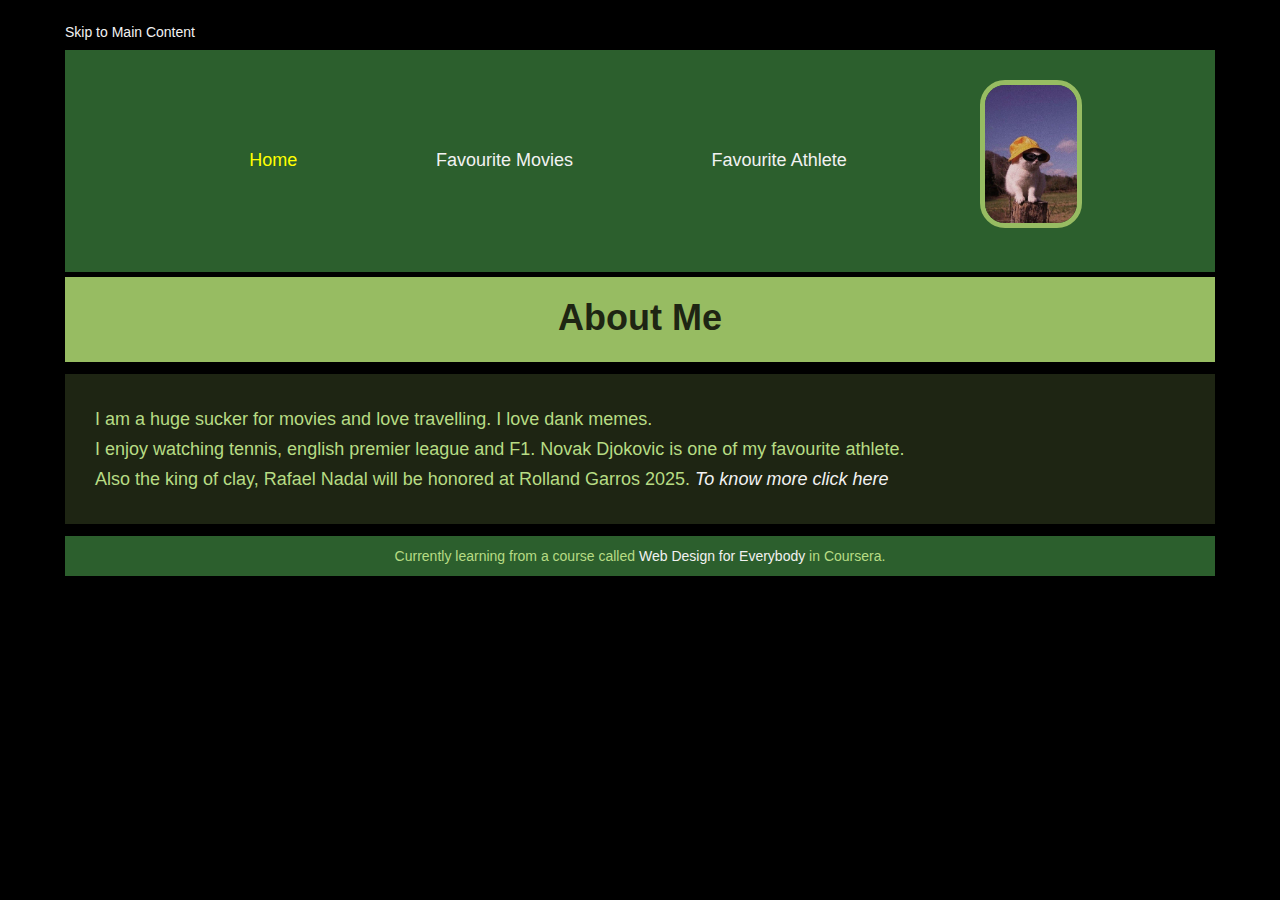
<file: index.html>
<!DOCTYPE html>
<html lang="en">

<head>
  <meta charset="utf-8">
  <meta name="viewport" content="width=device-width">
  <title>Final CSS project</title>
  <!-- You will need to link to the CSS file -->
   <link rel="stylesheet" href="style.css">
</head>

<body>
  <!-- STEP 1 -->
  <a class="main-link" href="#main">Skip to Main Content</a>
  <header>
    <nav>
      <ul>
        <li><a class="current" href="index.html">Home</a></li>
        <li><a href="secnd.html">Favourite Movies</a></li>
        <li><a href="trd.html">Favourite Athlete</a></li>
      </ul>
      <img src="hatguy.jpg" width="200" alt="a cat wearing hat and sunglass.">
    </nav>
    <h1>About Me</h1>
  </header>
  <!-- STEP 1 -->
  <main id="main">
    <p>I am a huge sucker for movies and love travelling. I love dank memes. </p>

    <p>I enjoy watching tennis, english premier league and F1. Novak Djokovic is one of my favourite athlete. </p>
      <p> Also the king of clay, Rafael Nadal will be honored at Rolland Garros 2025.
        <cite><a href="https://www.bbc.com/sport/tennis/articles/clyq1wl4q13o">To know more click here</a></cite>
        
    
    </p>

  </main>
  <footer>
    <p>Currently learning from a course called<a
        href="https://www.coursera.org/specializations/web-design"> Web Design for Everybody</a> in Coursera. </p>
  </footer>

</body>

</html>
</file>
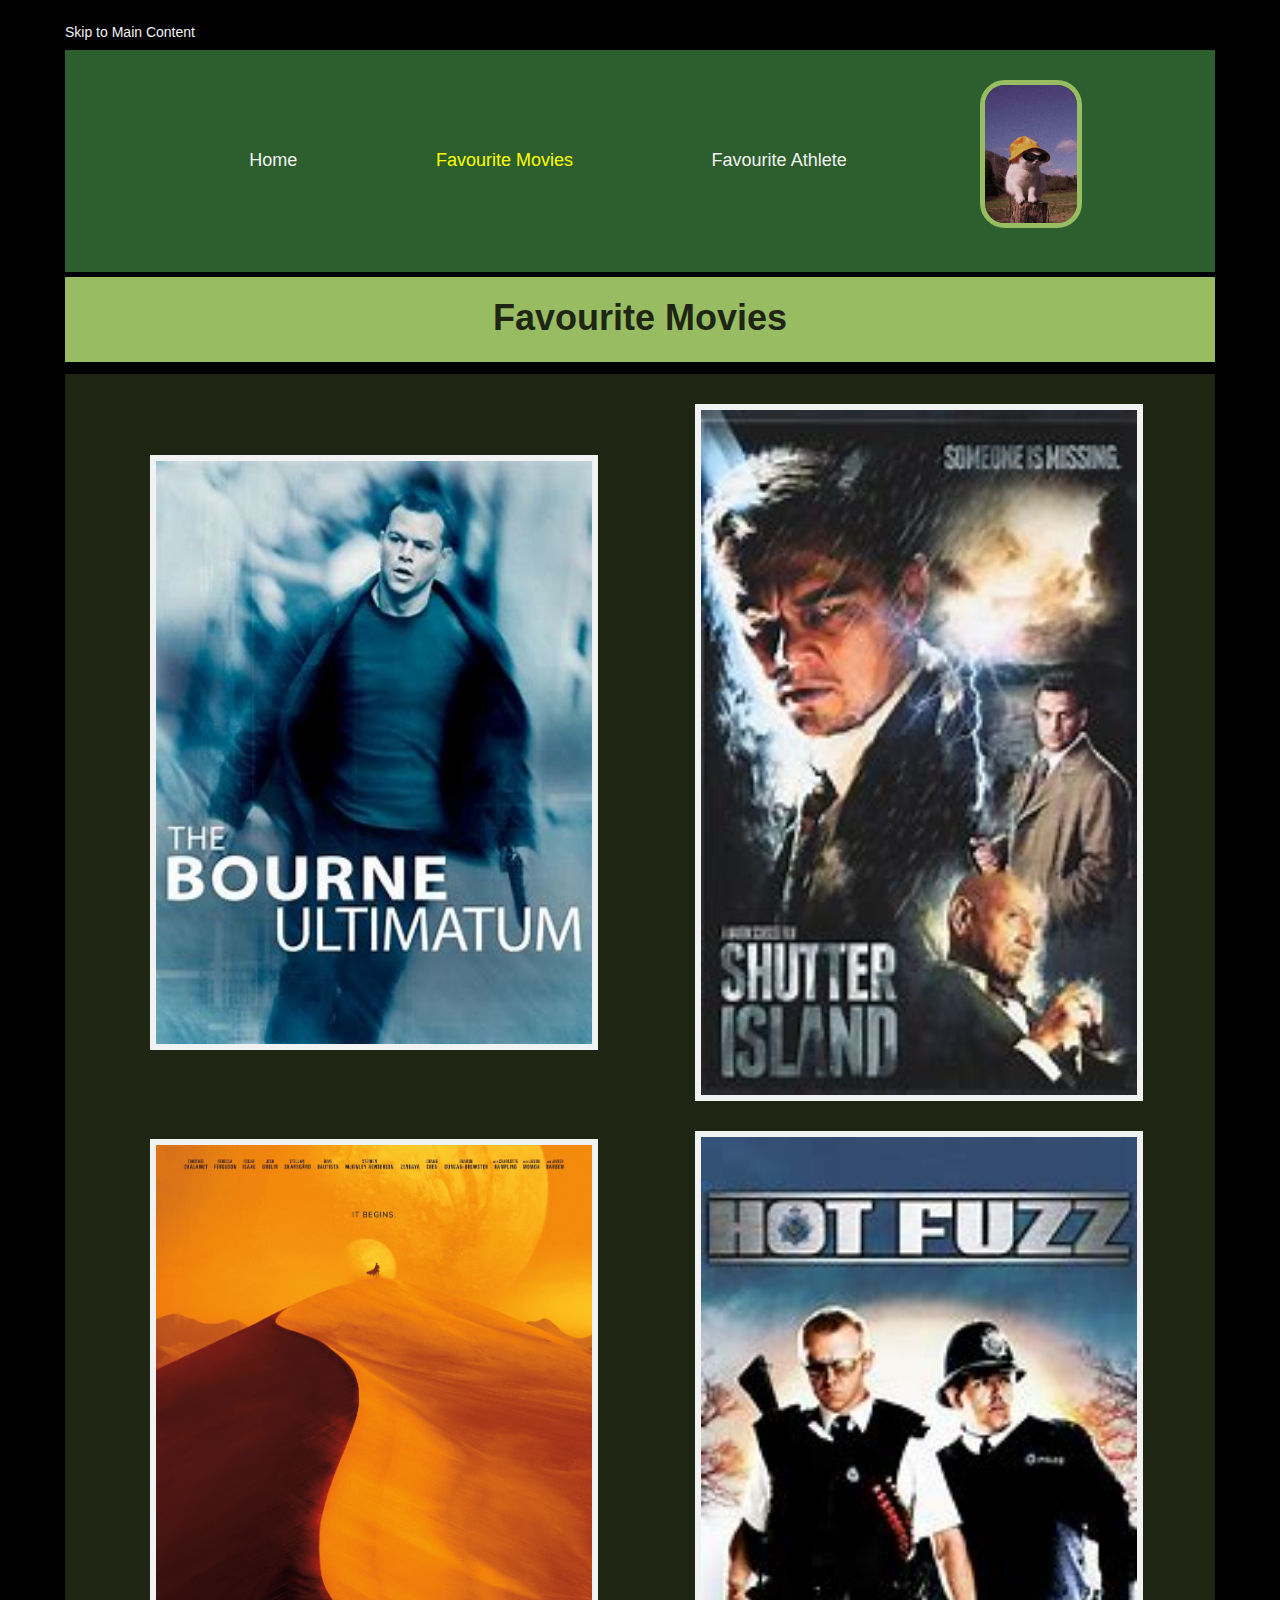
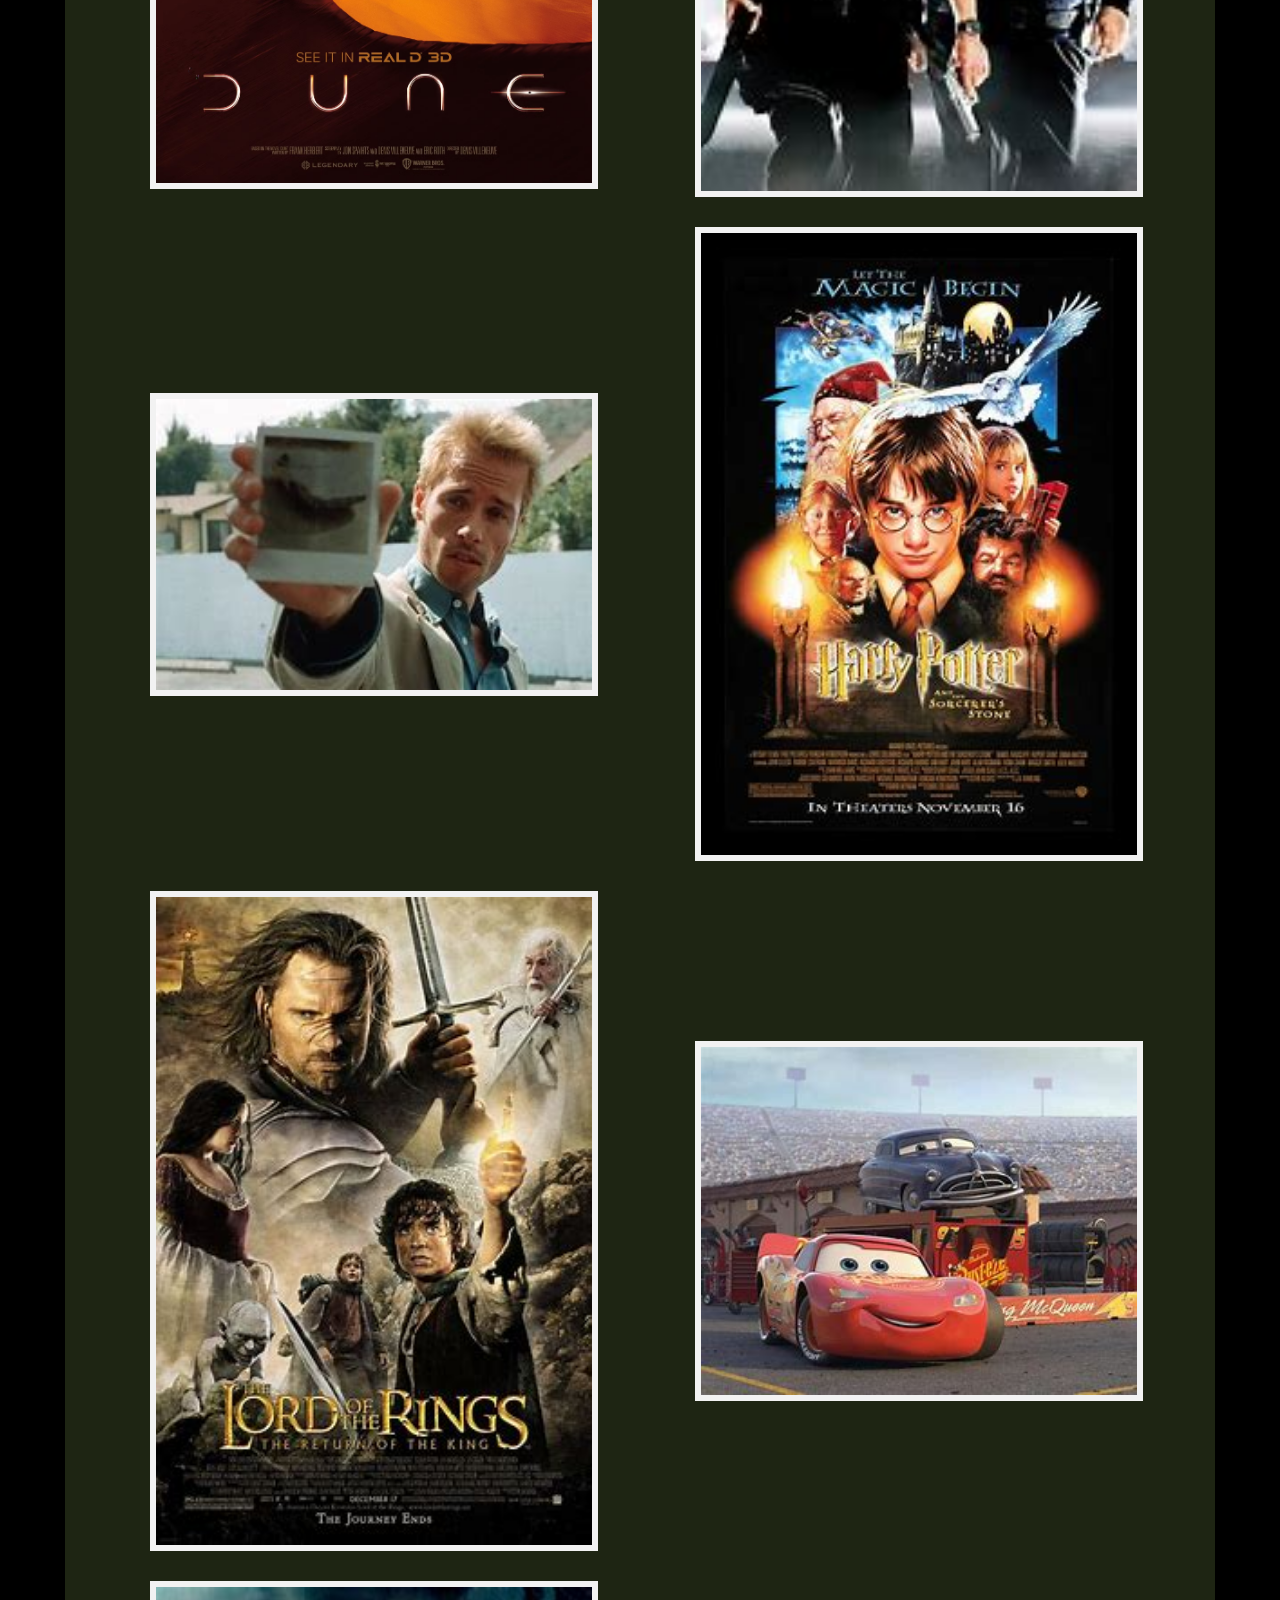
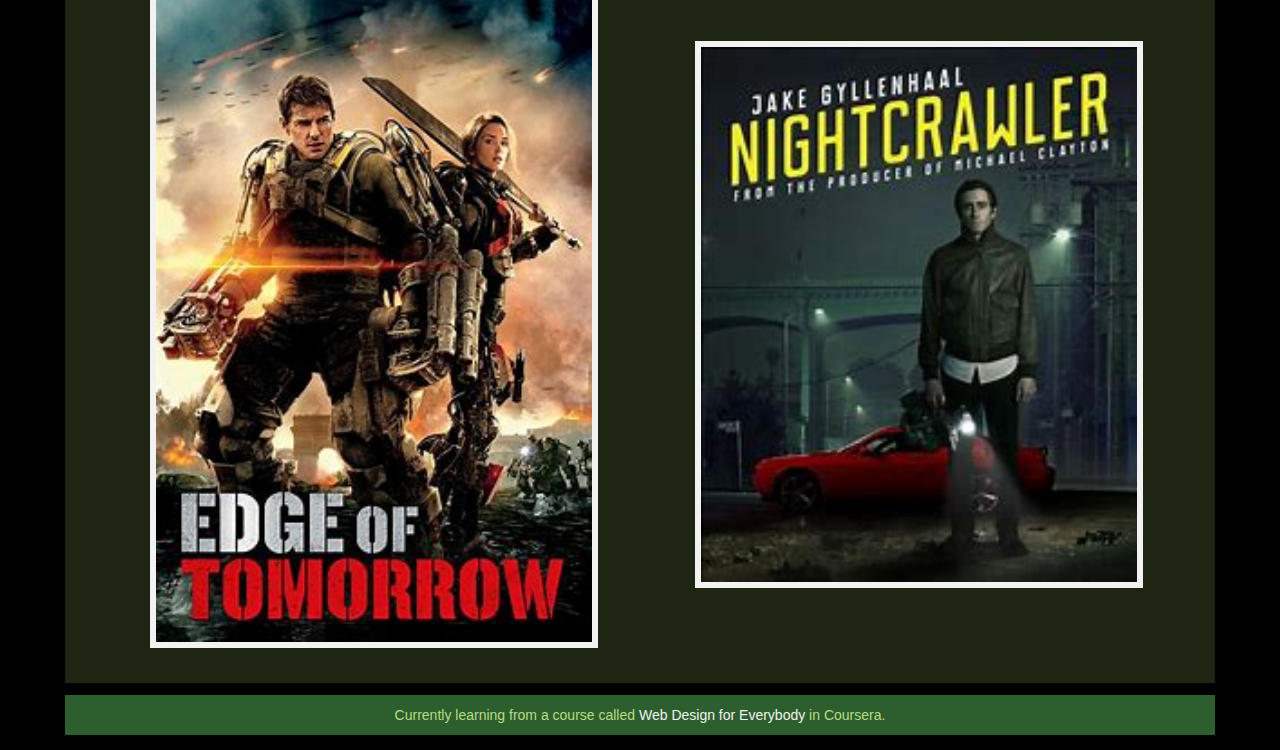
<file: secnd.html>
<!DOCTYPE html>
<html lang="en">

<head>
  <meta charset="utf-8">
  <meta name="viewport" content="width=device-width">
  <title>Final CSS project</title>
  <!-- You will need to link to the CSS file -->
  <link rel="stylesheet" href="style.css">
</head>

<body>
<!-- STEP 1 -->
  <a class="main-link" href="#main">Skip to Main Content</a>
  <header>
    <nav>
      <ul>
        <li><a href="index.html">Home</a></li>
        <li><a class="current" href="secnd.html">Favourite Movies</a></li>
        <li><a href="trd.html">Favourite Athlete</a></li>
      </ul>
      <img src="hatguy.jpg" width="200" alt="a cat wearing hat and sunglass.">
    </nav>
    
    <h1>Favourite Movies</h1>
  </header>
  <!-- STEP 1 -->
  <main id="main">
    <div class="grid">
      <a href="https://www.imdb.com/title/tt0440963/?ref_=nv_sr_srsg_8_tt_6_nm_2_in_0_q_bourne"><img src="OIP (11).jpeg"
        alt="bourne" width="100"></a>
        <a href="https://www.google.com" ><img src="OIP (7).jpeg" alt="shutter island" width="100"></a>
      <a href="https://www.imdb.com/title/tt1160419/?ref_=fn_all_ttl_4"><img src="Dune-poster-of-giant-dune.avif" alt="dune"
        width="100"></a>
      <a href="https://www.rottentomatoes.com/m/hot_fuzz"><img src="OIP (13).jpeg" alt="hot fuzz" width="100"></a>
      <a href="https://www.imdb.com/title/tt0209144/?ref_=nv_sr_srsg_0_tt_6_nm_2_in_0_q_meme"><img src="OIP (9).jpeg" alt="Memento" width="100"></a>
      <a href="https://www.imdb.com/title/tt0241527/?ref_=nv_sr_srsg_3_tt_4_nm_4_in_0_q_harry"><img src="OIP (10).jpeg" alt="harry potter series "
        width="100"></a>
      <a href="https://www.imdb.com/title/tt0120737/?ref_=nv_sr_srsg_0_tt_7_nm_1_in_0_q_lord"><img src="download (3).jpeg" alt="lotr" width="100"></a>
      <a href="https://www.imdb.com/title/tt0317219/plotsummary/"><img src= "download (2).jpeg" alt="cars" width="100"></a>
      <a href="https://www.imdb.com/title/tt1631867/?ref_=nv_sr_srsg_0_tt_6_nm_2_in_0_q_edge"><img src="OIP (12).jpeg" alt="edge" width="100"></a>
      <a href="https://www.imdb.com/title/tt2872718/?ref_=nv_sr_srsg_0_tt_6_nm_2_in_0_q_nightcr"><img src="OIP (8).jpeg" alt="Nightcrawler" width="100"></a>
    </div>
  </main>
  <footer>
    <p>Currently learning from a course called <a
        href="https://www.coursera.org/specializations/web-design"> Web Design for Everybody</a> in Coursera.
      </p>
  </footer>

</body>

</html>
</file>
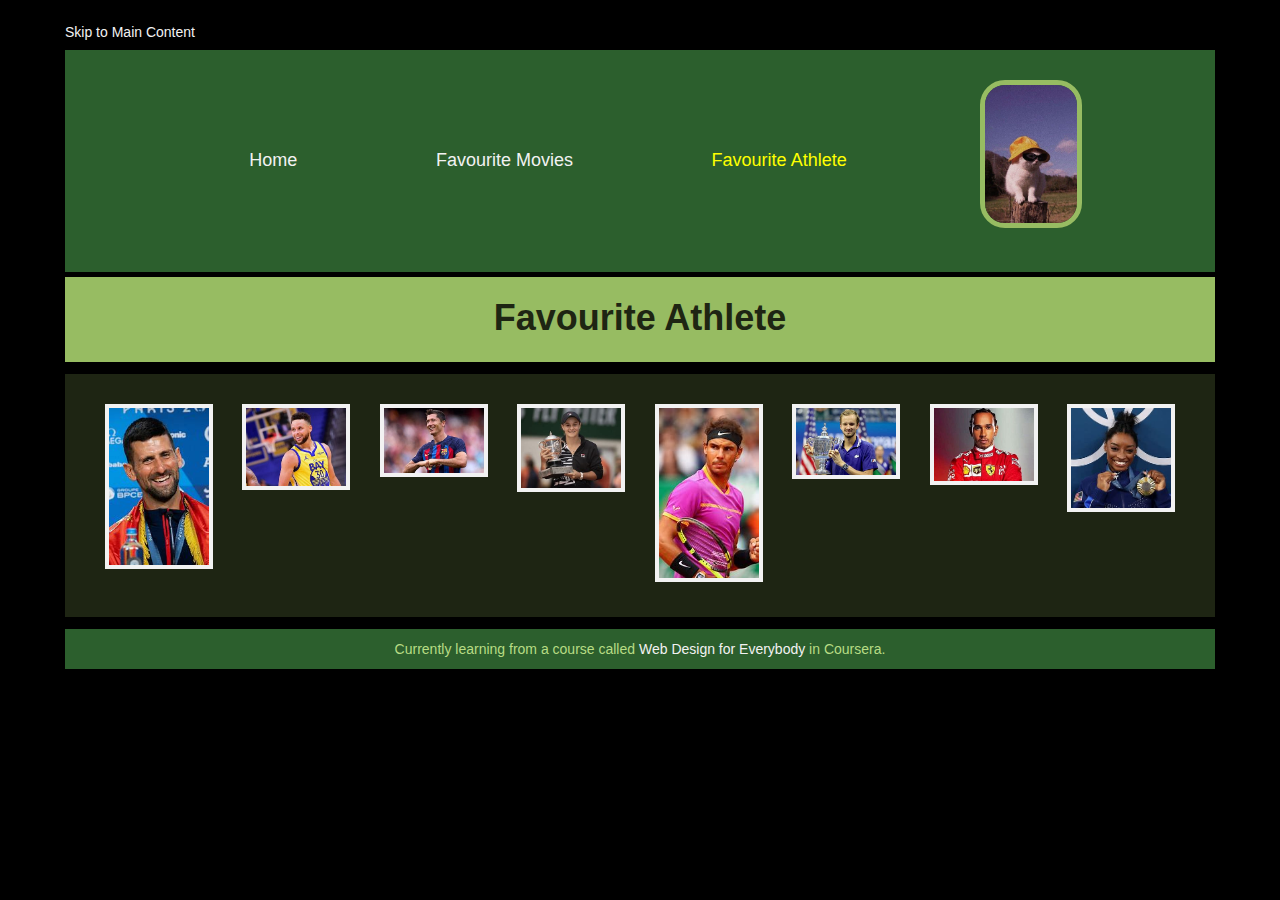
<file: trd.html>
<!DOCTYPE html>
<html lang="en">

<head>
  <meta charset="utf-8">
  <meta name="viewport" content="width=device-width">
  <title>Final CSS project</title>
  <!-- You will need to link to the CSS file -->
  <link rel="stylesheet" href="style.css">
</head>

<body>
  <!-- STEP 1 -->
  <a class="main-link" href="#main">Skip to Main Content</a>
  <header>
    <nav>
      <ul>
        <li><a href="index.html">Home</a></li>
        <li><a href="secnd.html">Favourite Movies</a></li>
        <li><a class="current" href="trd.html">Favourite Athlete</a></li>
      </ul>
      <img src="hatguy.jpg" width="200" alt="a cat wearing hat and sunglass.">
    </nav>
    <h1>Favourite Athlete</h1>

  </header>
  <!-- STEP 1 -->
  <main id="main">
    <div class="flex">
      <a href="https://novakdjokovic.com/en/"><img src="OIP (4).jpeg" alt="Novak Djokovic playing tennis" width="100"></a>
      <a href="https://www.nba.com/player/201939"><img src="OIP.jpeg"
        alt="stephen curry" width="100"></a>
      <a href="https://en.wikipedia.org/wiki/Robert_Lewandowski"><img src="download.jpeg" alt="Robert Lewadowski" width="100"></a>
      <a href="https://en.wikipedia.org/wiki/Ashleigh_Barty"><img src="OIP (1).jpeg" alt="Ashley Barty" width="100"></a>
      <a href="https://en.wikipedia.org/wiki/Rafael_Nadal"><img src="download (1).jpeg" alt=" Rafael Nadal" width="100"></a>
      <a href="https://www.atptour.com/en/players/daniil-medvedev/mm58/overview"><img src="OIP (2).jpeg" alt="Daniil Medvedev" width="100"></a>
      <a href="https://www.formula1.com/en/drivers/lewis-hamilton"><img src="OIP (3).jpeg" alt="hamilton" width="100"></a>
      <a href="https://simonebiles.com/about/"><img src="OIP (5).jpeg" alt="Simone Biles" width="100"></a>
      <!-- <img src="OIP (6).jpeg" alt="Nunez" width="100"> -->

    </div>

  </main>
  <footer>
    <p>Currently learning from a course called <a
        href="https://www.coursera.org/specializations/web-design"> Web Design for Everybody</a> in Coursera.
      </p>
  </footer>

</body>

</html>
</file>
<file: style.css>
* {
    margin: 0;
    padding: 0;
  }


body {
    font-family:Verdana, Geneva, Tahoma, sans-serif;
    font-size: 18px;
    background-color: #EDF4F2;
    background-color: #2C5F2D;
    background-color: #000;
    max-width:1150px;
    min-width: 700px;
    margin-left: auto;
    margin-right: auto;
    padding:15px;
}


header {
    background-color: #97BC62;
    padding: 0 0 10px 0;
    border-bottom: 12px solid #000;
}


/* STEP 2
li {
    display: inline-block;
    width:220px;
}
END OF STEP 2*/


nav {
    /* STEP 3 */
    display:inline-block;
    width:80%; /* END OF STEP 3*/
    padding:30px 10% 30px 10%;
    background-color: #2C5F2D;
    line-height: 40px;
    border-bottom: 5px solid #000;
    margin-bottom: 20px;
}


/* STEP 4 */
nav img {
    width:10%; /* END OF STEP 4*/
    position: relative;
    margin-left: 87%;
    margin-top: -100px;
    min-width:80px;
    border: 5px solid #97BC62;
    border-radius: 25px;
}


/*  STEP 5 */
.grid{
    display: grid;
    grid-template-columns: 40% 40%; /* END OF STEP 5 */
    /* STEP 7 */
    justify-content: space-around;
    align-items: center;
    row-gap: 25px; /* END OF STEP 7 */
}


/* STEP 6 */
.grid img {
    width:100%;
    border: 6px solid #f2f2f2;
}
/* END OF STEP 6 */


/* STEP 8 */
.flex{
    display: flex;
    flex-wrap:wrap;
    justify-content:space-around;/* END OF STEP 8 */
    row-gap: 15px;
    column-gap: 10px;
}


ul{
    display:flex;
    justify-content:space-around;
    list-style-type: none;
    width: 80%;
    margin-top:60px;
    text-align: center;
}


main {
    background-color:#1E2513;
    font-size: 18px;
    color:#b7dc84;
    padding: 30px;
    border-bottom: 12px solid #000;
}


.main-link{
    color:#f2f2f2;
    line-height: 35px;
    text-decoration: none;
    font-size: 14px;
}


footer {
    background-color: #2C5F2D;
    /* extra styling */
    color:#b7dc84;
    font-size: 14px;
    text-align: center;
}


footer p {
    line-height: 40px;
}


h1 {
    text-align:center;
    font-family:Verdana, Geneva, Tahoma, sans-serif;
    color:#1E2513;
    height: 55px;
}


p {
    line-height: 30px;
}


nav a, main a, footer a {
    color: #f2f2f2;;
    text-decoration: none;
}


nav a:hover, main a:hover, footer a:hover, .main-link:hover {
    text-decoration: underline;
}


.flex img {
    border: 4px solid #f2f2f2;
}


.current {
    color:#ffff00;
}
</file>
